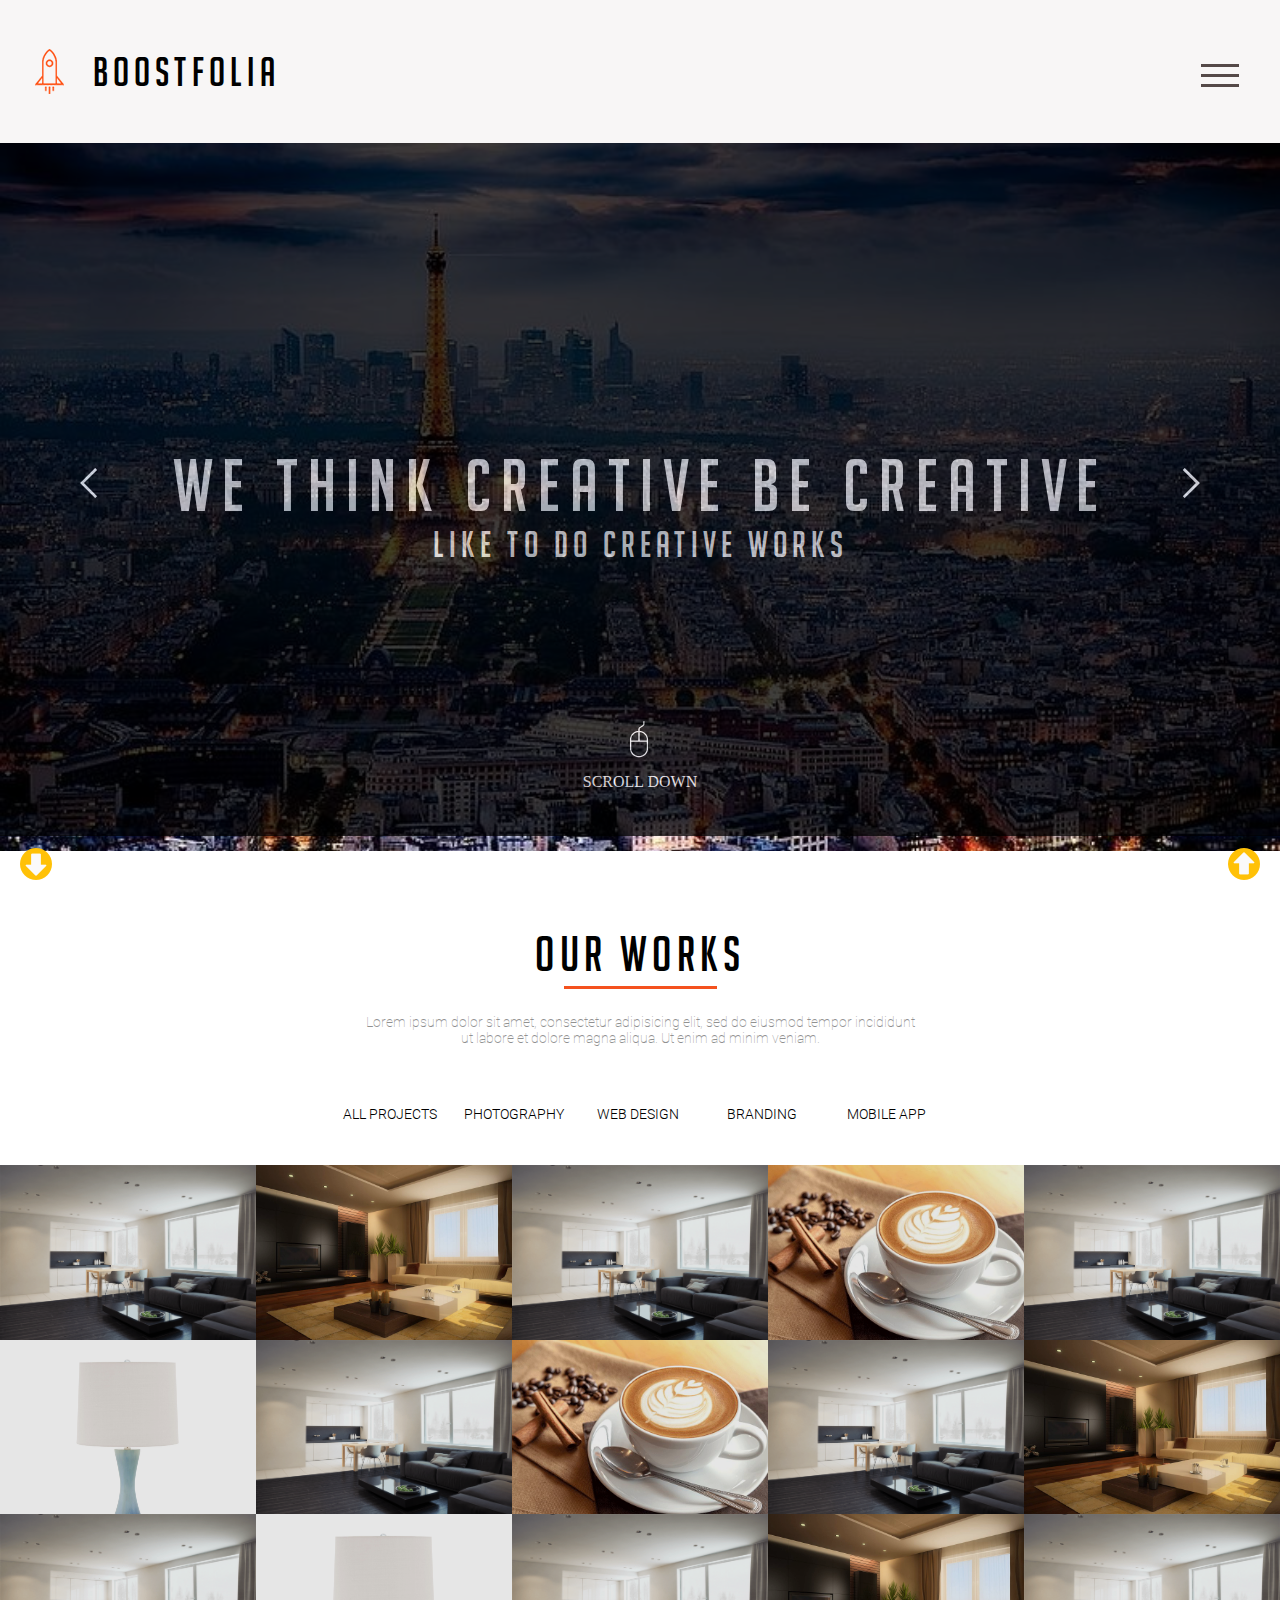
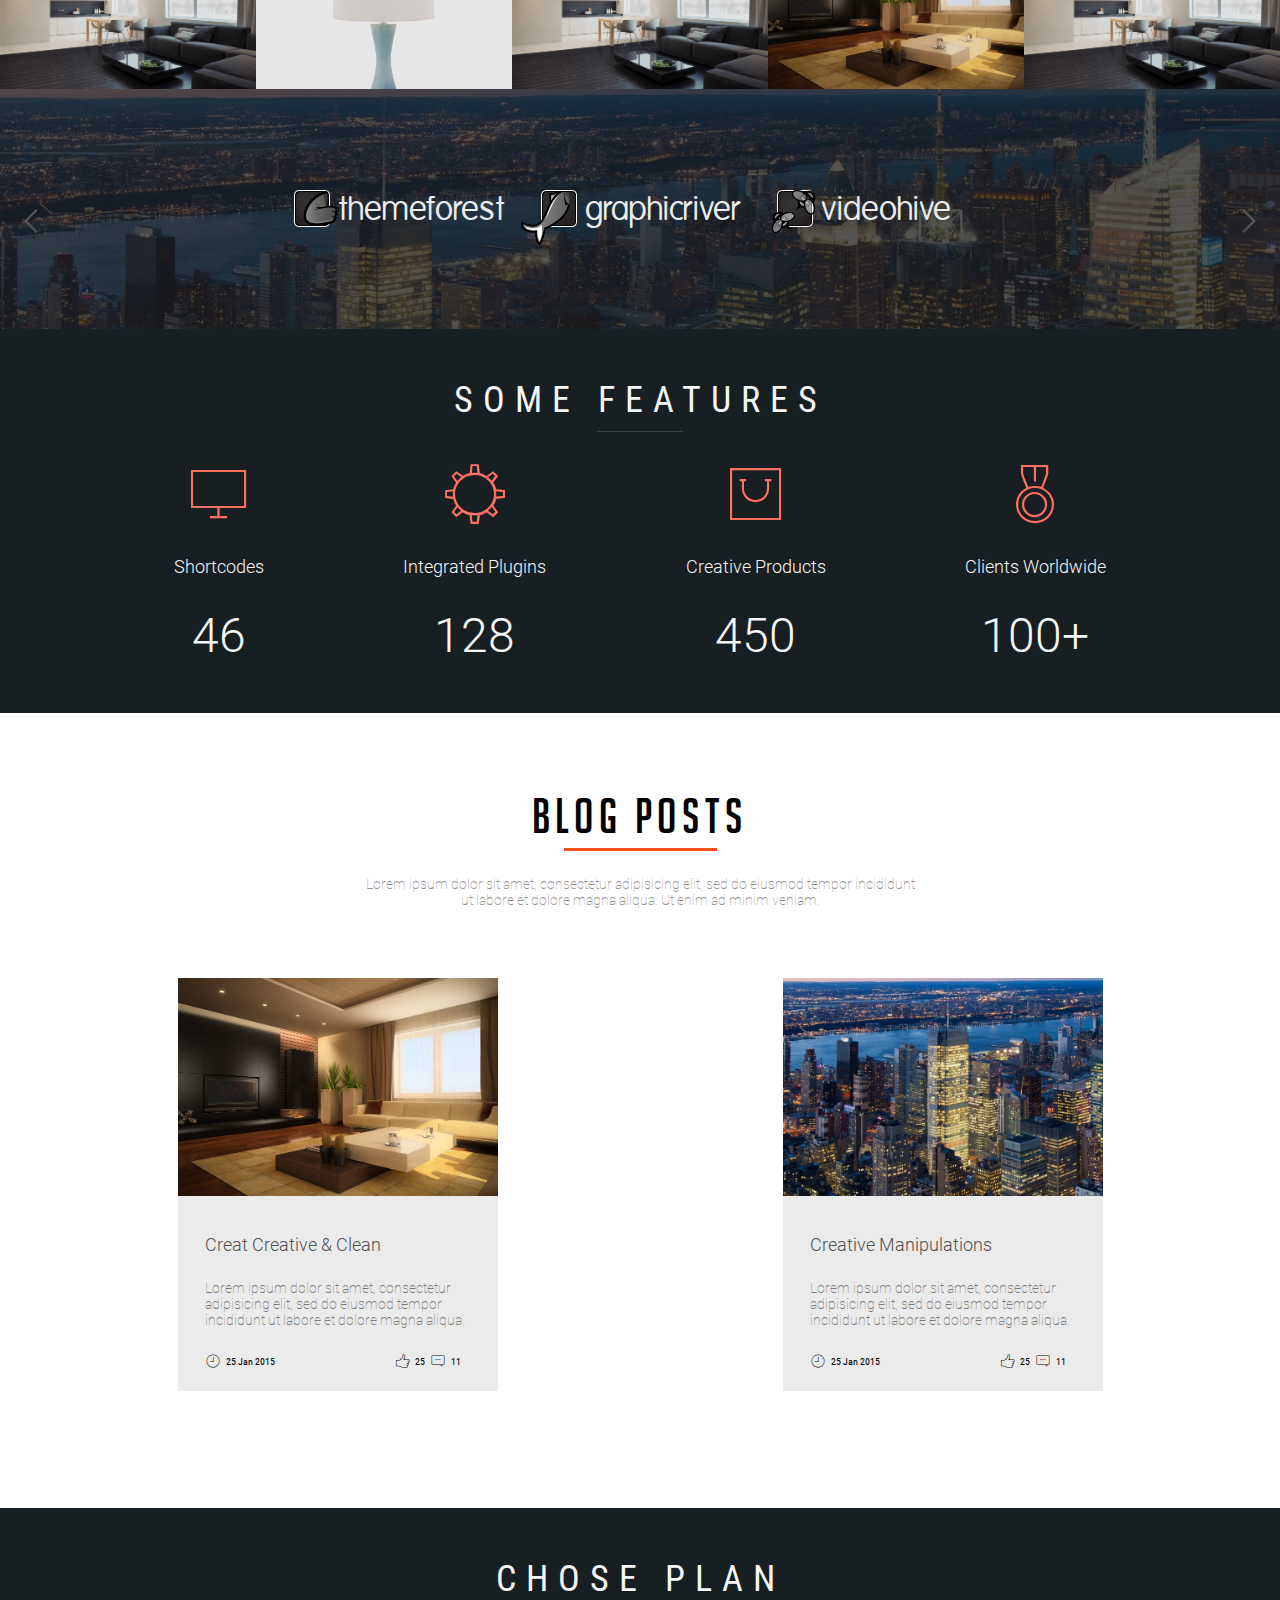
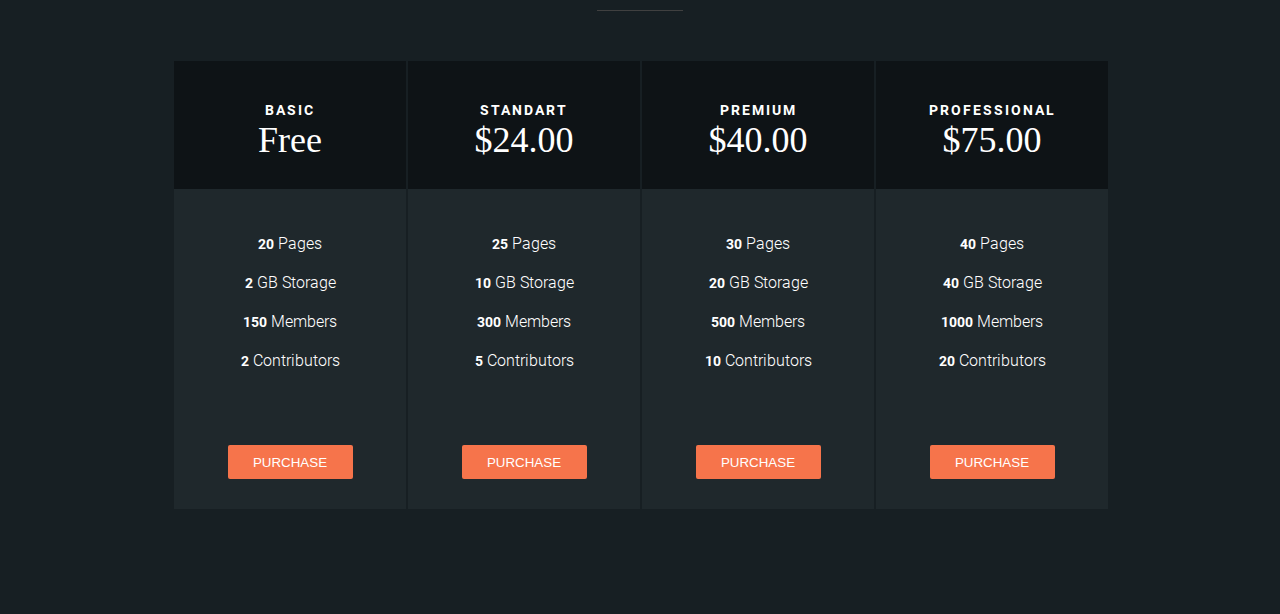
<file: index.html>
<!DOCTYPE html>
<html lang="en">
  <head>
    <title>BOOSTFOLIA</title>
    <meta charset="utf-8" />
    <meta name="viewport" content="width=device-width">
    <meta name="autor" content="Mikhail Skvortsov, myscarftoo@gmail.com ">
    <link href="css/project.css" rel="stylesheet" />
    <link rel="icon" href="icon/rocket16.png">
    <meta name="keywords" content="HTML5, CSS3">
    <meta name="language" content="en">
    <link rel="stylesheet" href="pe-icon-7-stroke/css/pe-icon-7-stroke.css" />
    <link rel="stylesheet" href="pe-icon-7-stroke/css/helper.css" />
    <link rel="stylesheet" href="css/Header.css" />
    <link rel="stylesheet" href="css/Slider.css" />
    <link rel="stylesheet" href="css/Portfolio.css" />
    <link rel="stylesheet" href="css/Clients.css" />
    <link rel="stylesheet" href="css/Features.css" />
    <link rel="stylesheet" href="css/BlogPosts.css" />
    <link rel="stylesheet" href="css/ChosePlane.css" />
    <link rel="apple-touch-icon-precomposed" sizes="32x32" href="icon/rocket32.png">
    <link rel="apple-touch-icon-precomposed" sizes="128x128" href="icon/rocket128.png">
    <link rel="apple-touch-icon-precomposed" sizes="256x256" href="icon/rocket128.png">
  </head>
  <body>
    <a href="#top"><img class="navar" id="navartop" src="img/up-arrow.png" alt="to top"></a>
    <a href="#bot"><img class="navar" id="navardown" src="img/down-arrow.png" alt="to down"></a>
    <!--Header-->
    <header id="top" class="menu_bar">
      <div class="content">
        <img class="logo" src="img/logo.png" alt="logo" />
        <div class="logo_text">BOOSTFOLIA</div>
        <div class="burgerMenu">
          <div class="Menu">
            <div class="Menu__line"></div>
            <div class="Menu__line"></div>
            <div class="Menu__line"></div>
          </div>
          <div class="dropdown">
            <a href="" class="dropdown__item">ALL PROJECTS</a>
            <a href="" class="dropdown__item">PHOTOGRAPHY</a>
            <a href="" class="dropdown__item">WEB DESIGN</a>
            <a href="" class="dropdown__item">BRANDING</a>
            <a href="" class="dropdown__item">MOBILE APP</a>
          </div>
        </div>
      </div>
    </header>
    <!--Slider-->
    <main class="Slider">
      <div class="Slider__box">
          <div class="bg1"></div><!--
        --><div class="bg2"></div>
      </div>
      
      <div class="blackCover">
        <span class="arrows pe-7s-angle-left pe-5x pe-va" id="left_arrow"></span>
        <span class="arrows pe-7s-angle-right pe-5x pe-va" id="right_arrow"></span>
        <div class="mouse">
          <img class="mouse__img" src="img/scrolldown.png" alt="mouse" />
          <div class="mouse_text">SCROLL DOWN</div>
        </div>

        <div class="content Slider_content">
          <div class="Slider_text">WE THINK CREATIVE BE CREATIVE</div>
          <div class="Slider_text-lower">LIKE TO DO CREATIVE WORKS</div>
        </div>
        
      </div>
    </main>
     <!--Portfolio-->
    <section class="Portfolio">
      <header class="content Portfolio_top">
        <div class="Topic">
          <h2 class="TopicName">OUR WORKS</h2>
          <div class="Topic__line"></div>
          <div class="TopicText">
            Lorem ipsum dolor sit amet, consectetur adipisicing elit, sed do
            eiusmod tempor incididunt <br />ut labore et dolore magna aliqua. Ut
            enim ad minim veniam.
          </div>
        </div>
        <nav class="nav">
          <div class="navItem">
            <a class="navItem__link" href=""
              ><div class="navItem__link">ALL PROJECTS</div></a
            >
            <div class="navItem__line"></div>
          </div>
          <div class="navItem">
            <a class="navItem__link" href=""
              ><div class="navItem__link">PHOTOGRAPHY</div></a
            >
            <div class="navItem__line"></div>
          </div>
          <div class="navItem">
            <a class="navItem__link" href=""
              ><div class="navItem__link">WEB DESIGN</div></a
            >
            <div class="navItem__line"></div>
          </div>
          <div class="navItem">
            <a class="navItem__link" href=""
              ><div class="navItem__link">BRANDING</div></a
            >
            <div class="navItem__line"></div>
          </div>
          <div class="navItem">
            <a class="navItem__link" href=""
              ><div class="navItem__link">MOBILE APP</div></a
            >
            <div class="navItem__line"></div>
          </div>
        </nav>
      </header>
      <footer class="Portfolio_bottom">
        <div class="work"></div><!--
                --><div class="work"></div><!--
                --><div class="work"></div><!--
                 --><div class="work"></div><!--
                --><div class="work"></div><!--
                --><div class="work"></div><!--
                --><div class="work"></div><!--
                --><div class="work"></div><!--
                --><div class="work"></div><!--
                --><div class="work"></div><!--
                --><div class="work"></div><!--
                --><div class="work"></div><!--
                --><div class="work"></div><!--
                --><div class="work"></div><!--
                --><div class="work"></div>
      </footer>
    </section>
    <div class="ClientBOX">
      <span class="arrows pe-7s-angle-left pe-4x pe-va" id="left_arrow2"></span>
      <span class="arrows pe-7s-angle-right pe-4x pe-va" id="right_arrow2"></span>
      <div class="Clients">
        <div class="Client">
          <div class="Client_logo"><img id="png1" src="img/png1.png" alt="bear"></div>
          <div class="Client_text">themeforest</div>
        </div>
        <div class="Client">
          <div class="Client_logo"><img id="png2" src="img/png2.png" alt="fish"></div>
          <div class="Client_text">graphicriver</div>
        </div>
        <div class="Client">
          <div class="Client_logo"><img id="png3" src="img/png3.png" alt="bees"></div>
          <div class="Client_text">videohive</div>
        </div>
      </div>
      <div class="Clients__bg"></div>
      <div class="Clients__black"></div>
    </div>
    <section class="Features">
      <header class="BlackTopic content">
        <h2 class="BlackTopic_Name">SOME FEATURES</h2>
        <div class="BlackTopic_line"></div>
      </header>
      <footer class="Features_footer content">
        <div class="Features_box">
          <span class="pe-7s-monitor pe-4x pe-va"></span>
          <span class="Features_boxTopic">Shortcodes</span>
          <span class="Features_boxtext Features_boxtext-m">46</span>
        </div>
        <div class="Features_box">
          <span class="pe-7s-settings pe-4x pe-va"></span>
          <span class="Features_boxTopic">Integrated Plugins</span>
          <span class="Features_boxtext">128</span>
        </div>
        <div class="Features_box">
          <span class="pe-7s-shopbag pe-4x pe-va"></span>
          <span class="Features_boxTopic">Creative Products</span>
          <span class="Features_boxtext">450</span>
        </div>
        <div class="Features_box">
          <span class="pe-7s-medal pe-4x pe-va"></span>
          <span class="Features_boxTopic">Clients Worldwide</span>
          <span class="Features_boxtext">100+</span>
        </div>
      </footer>
    </section>
    <section class="BlogPosts">
      <header class="Topic">
        <h2 class="TopicName">BLOG POSTS</h2>
        <div class="Topic__line"></div>
        <div class="TopicText">
          Lorem ipsum dolor sit amet, consectetur adipisicing elit, sed do
          eiusmod tempor incididunt <br />ut labore et dolore magna aliqua. Ut
          enim ad minim veniam.
        </div>
      </header>
      <footer class="content posts">
        <a href="" class="post"
          ><div class="post">
            <div class="post_top" id="pst1"></div>
              <div class="link"  id="link1">
              <span class="pe-7s-link pe-2x pe-va"></span></div>
              <div class="look" id="look1">
              <span class="pe-7s-look pe-2x pe-va"></span></div>
            
            <div class="post_bottom">
              <span class="post_name">Creat Creative & Clean</span>
              <span class="post_text"
                >Lorem ipsum dolor sit amet, consectetur adipisicing elit, sed
                do eiusmod tempor incididunt ut labore et dolore magna
                aliqua.</span
              >
              <div class="timeNlike">
                <div class="time">
                  <span class="pe-7s-clock"></span>
                  <time class="post_bottom-footerText" datetime="2015-01-25"
                    >25 Jan 2015</time
                  >
                </div>
                <div class="likes">
                  <span class="pe-7s-like2"></span>
                  <span class="post_bottom-footerText">25</span>
                  <span class="pe-7s-comment"></span>
                  <span class="post_bottom-footerText">11</span>
                </div>
              </div>
            </div>
          </div>
          </a
        >
        <a href="" class="post"
          ><div class="post">
            <div class="post_top" id="pst2"></div>
            <div class="link" id="link2">
              <span class="pe-7s-link pe-2x pe-va"></span></div>
              <div class="look" id="look2">
              <span class="pe-7s-look pe-2x pe-va" ></span></div>
            
            <div class="post_bottom">
              <span class="post_name">Make A Sleek Break</span>
              <span class="post_text"
                >Lorem ipsum dolor sit amet, consectetur adipisicing elit, sed
                do eiusmod tempor incididunt ut labore et dolore magna
                aliqua.</span
              >
              <div class="timeNlike">
                <div class="time">
                  <span class="pe-7s-clock"></span>
                  <time class="post_bottom-footerText" datetime="2015-01-25">25 Jan 2015</time>
                </div>
                <div class="likes">
                  <span class="pe-7s-like2"></span>
                  <span class="post_bottom-footerText">25</span>
                  <span class="pe-7s-comment"></span>
                  <span class="post_bottom-footerText">11</span>
                </div>
              </div>
            </div>
          </div>
          </a>
        <a href="" class="post"
        ><div class="post">
              <div class="post_top" id="pst3"></div>
              <div class="link" id="link3">
                <span class="pe-7s-link pe-2x pe-va"></span></div>
                <div class="look"  id="look3">
                  <span class="pe-7s-look pe-2x pe-va"></span></div>
              
              <div class="post_bottom">
                <span class="post_name">Creative Manipulations</span>
                <span class="post_text"
                >Lorem ipsum dolor sit amet, consectetur adipisicing elit, sed
                do eiusmod tempor incididunt ut labore et dolore magna
                aliqua.</span
                >
                <div class="timeNlike">
                  <div class="time">
                    <span class="pe-7s-clock"></span>
                    <time class="post_bottom-footerText" datetime="2015-01-25"
                    >25 Jan 2015</time
                    >
                  </div>
                  <div class="likes">
                    <span class="pe-7s-like2"></span>
                    <span class="post_bottom-footerText">25</span>
                    <span class="pe-7s-comment"></span>
                    <span class="post_bottom-footerText">11</span>
                  </div>
                </div>
              </div>
            </div>
          </a>
      </footer>
    </section>
    <section class="Plan">
      <header class="BlackTopic content">
        <h2 class="BlackTopic_Name">CHOSE PLAN</h2>
        <div class="BlackTopic_line"></div>
      </header>
      <footer class="Plan_ArticleZZZ">
        <div class="Plan_Article">
            <div class="Plan_ArticleHead">
                <span class="PlanName">BASIC</span><br />
                <span class="price">Free</span>
                </div>
            <div class="Plan_ArticleBody">
                <div class="Article_line">
                <span class="numbers">20</span>
                <span>Pages</span>
                </div>
                <div class="Article_line">
                <span class="numbers">2</span>
                <span> GB Storage</span>
                </div>
                <div class="Article_line">
                <span class="numbers">150</span>
                <span> Members</span>
                </div>
                <div class="Article_line">
                <span class="numbers">2</span>
                <span> Contributors</span>
                </div>
                <button class="btn">PURCHASE</button>
            </div>
        </div>
        <div class="Plan_Article">
                <div class="Plan_ArticleHead">
                <span class="PlanName">STANDART</span><br />
                <span class="price">$24.00</span>
                </div>
            
                <div class="Plan_ArticleBody">
                <div class="Article_line">
                    <span class="numbers">25</span>
                    <span>Pages</span>
                </div>
                <div class="Article_line">
                    <span class="numbers">10</span>
                    <span> GB Storage</span>
                </div>
                <div class="Article_line">
                    <span class="numbers">300</span>
                    <span> Members</span>
                </div>
                <div class="Article_line">
                    <span class="numbers">5</span>
                    <span> Contributors</span>
                </div>
                <button class="btn">PURCHASE</button>
                </div>
        </div>
        <div class="Plan_Article">
                <div class="Plan_ArticleHead">
                <span class="PlanName">PREMIUM</span><br />
                <span class="price">$40.00</span>
                </div>
                <div class="Plan_ArticleBody">
                <div class="Article_line">
                    <span class="numbers">30</span>
                    <span>Pages</span>
                </div>
                <div class="Article_line">
                    <span class="numbers">20</span>
                    <span> GB Storage</span>
                </div>
                <div class="Article_line">
                    <span class="numbers">500</span>
                    <span> Members</span>
                </div>
                <div class="Article_line">
                    <span class="numbers">10</span>
                    <span> Contributors</span>
                </div>
                <button class="btn">PURCHASE</button>
                </div>
          </div>
          <div id="bot" class="Plan_Article">
                <div class="Plan_ArticleHead">
                <span class="PlanName">PROFESSIONAL</span><br />
                <span class="price">$75.00</span>
                </div>
                <div class="Plan_ArticleBody">
                <div class="Article_line">
                    <span class="numbers">40</span>
                    <span>Pages</span>
                </div>
                <div class="Article_line">
                    <span class="numbers">40</span>
                    <span> GB Storage</span>
                </div>
                <div class="Article_line">
                    <span class="numbers">1000</span>
                    <span> Members</span>
                </div>
                <div class="Article_line">
                    <span class="numbers">20</span>
                    <span> Contributors</span>
                </div>
                <button class="btn">PURCHASE</button>
                </div>
          </div>
      </footer>
    </section>
  </body>
</html>
</file>
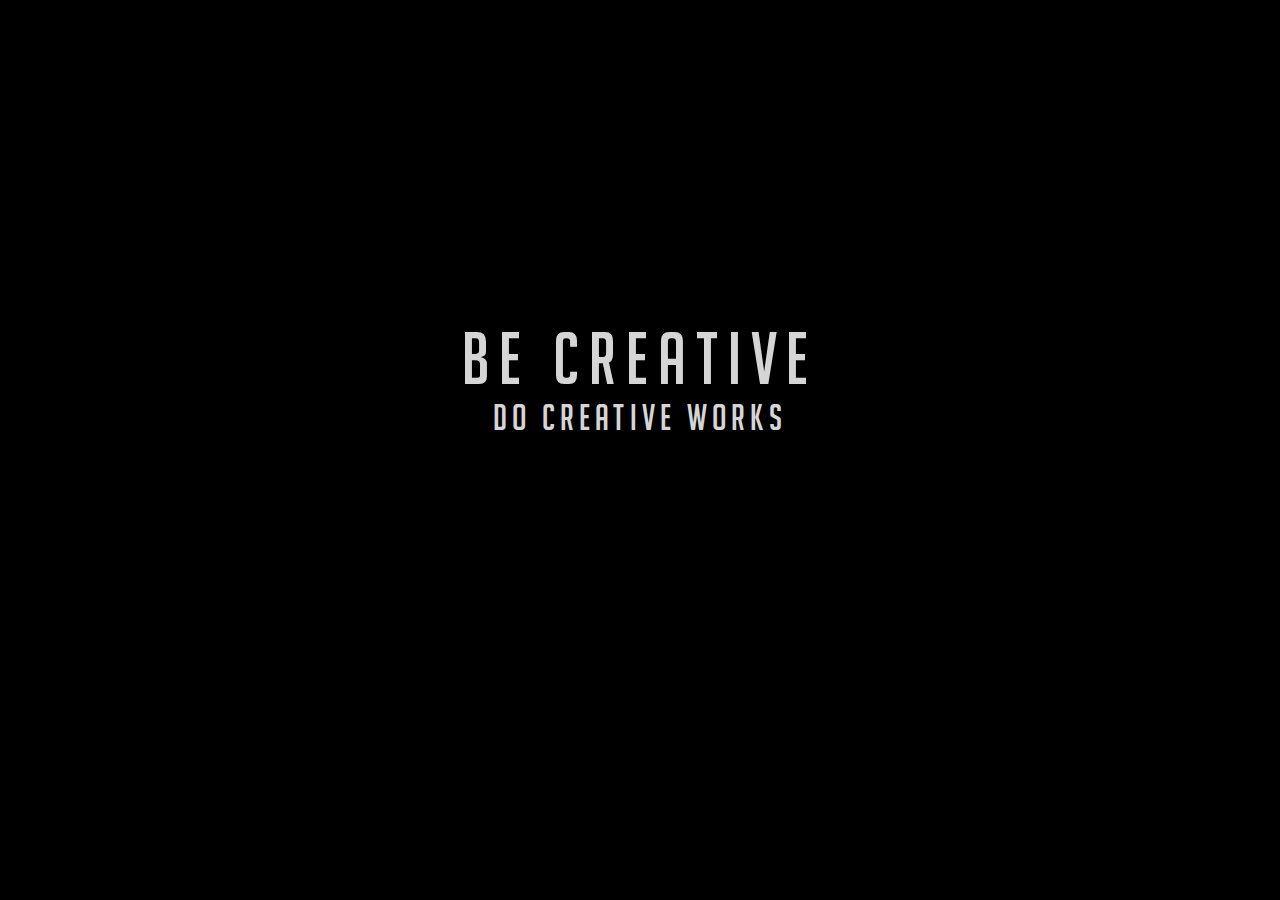
<file: loader.html>
<!DOCTYPE html>
<html  lang="en">
    <head>
        <title>MyScarf's loader</title>
        <meta charset="utf-8">
        <link href='css/loader.css' rel='stylesheet'>
        <link href='css/project.css' rel='stylesheet'>
        <meta http-equiv="refresh" content="5; url=index.html">
        <link rel="icon" href="icon/rocket16.png">
        <link rel='preload' href="css/Header.css"  as='style'>
        <link rel='preload' href="css/Slider.css"  as='style'>
        <link rel='preload' href="css/Portfolio.css"  as='style'>
        <link rel='preload' href="css/Clients.css"  as='style'>
        <link rel='preload' href="css/Features.css"  as='style'>
        <link rel='preload' href="css/BlogPosts.css"  as='style'>
        <link rel='preload' href="css/ChosePlane.css"  as='style'>
    </head>
    <body>
        <div class="Load">
            <div class="Loadtext content">BE CREATIVE</div>
            <div class="Loadtext-lower">DO CREATIVE WORKS</div>
        </div>
        <svg>
            <circle 
                id="bull"
                cx="100" 
                cy="200" 
                r="70" 
                fill="transparent" 
                stroke-width="10" 
                stroke="brown" 
                stroke-dasharray="450" 
                stroke-dashoffset="450">
            </circle>
        </svg>
    </body>
</html>
</file>
<file: css/project.css>
::-webkit-scrollbar {
    width: 12px;
}
 
::-webkit-scrollbar-track {
    box-shadow: inset 0 0 6px rgba(0,0,0,0.3); 
    
    border-radius: 10px;
}
 
::-webkit-scrollbar-thumb {
    border-radius: 10px;
    box-shadow: inset 0 0 6px rgba(0,0,0,0.5); 
    border: solid 1px tomato;
}



:root{
--textcolor: rgb(244, 81, 30); /*Использовал только в Header.css*/
}

html, body{
    margin: 0;
    height: 100%;
    width: 100%;
    cursor: url(../img/cursor_PNG6.png), default;
    position: relative;
    min-width: 460px;
    user-select: none;
    scroll-behavior: smooth; 
}

a{
    cursor: url(../img/cursor_PNG7.png), default;
    text-decoration: none;
    color: inherit;
}

h2{
    display: block;
    font-size: 1em;
    margin-block-start: 0em;
    margin-block-end: 0em;
    margin-inline-start: 0px;
    margin-inline-end: 0px;
    font-weight: normal;
}

.navar{
    position: fixed;
    height: 32px;
    width: 32px;
    user-select: none;
    z-index: 100000;
}

#navartop{
    right: 20px;
    bottom: 20px;
}
#navardown{
    left: 20px;
    bottom: 20px;
}



@font-face {
    src: url(../fonts/BigNoodleTitling.ttf);
    font-family: "BigNoodleTitling";
}
@font-face {
    src: url(../fonts/Roboto-Bold.ttf);
    font-family: "Roboto-Bold";
}
@font-face {
    src: url(../fonts/Roboto-Light.ttf);
    font-family: "Roboto-Light";
}
@font-face {
    src: url(../fonts/Roboto-Thin.ttf);
    font-family: "Roboto-Thin";
}
@font-face {
    src: url(../fonts/RobotoCondensed-Regular.ttf);
    font-family: "RobotoCondensed";
}
@font-face {
    src: url(../fonts/MgOpenModataRegular.ttf);
    font-family: "MgOpenModata";
}
</file>
<file: pe-icon-7-stroke/css/pe-icon-7-stroke.css>
@font-face {
	font-family: 'Pe-icon-7-stroke';
	src:url('../fonts/Pe-icon-7-stroke.eot?d7yf1v');
	src:url('../fonts/Pe-icon-7-stroke.eot?#iefixd7yf1v') format('embedded-opentype'),
		url('../fonts/Pe-icon-7-stroke.woff?d7yf1v') format('woff'),
		url('../fonts/Pe-icon-7-stroke.ttf?d7yf1v') format('truetype'),
		url('../fonts/Pe-icon-7-stroke.svg?d7yf1v#Pe-icon-7-stroke') format('svg');
	font-weight: normal;
	font-style: normal;
}

[class^="pe-7s-"], [class*=" pe-7s-"] {
	display: inline-block;
	font-family: 'Pe-icon-7-stroke';
	speak: none;
	font-style: normal;
	font-weight: normal;
	font-variant: normal;
	text-transform: none;
	line-height: 1;

	/* Better Font Rendering =========== */
	-webkit-font-smoothing: antialiased;
	-moz-osx-font-smoothing: grayscale;
}

.pe-7s-album:before {
	content: "\e6aa";
}
.pe-7s-arc:before {
	content: "\e6ab";
}
.pe-7s-back-2:before {
	content: "\e6ac";
}
.pe-7s-bandaid:before {
	content: "\e6ad";
}
.pe-7s-car:before {
	content: "\e6ae";
}
.pe-7s-diamond:before {
	content: "\e6af";
}
.pe-7s-door-lock:before {
	content: "\e6b0";
}
.pe-7s-eyedropper:before {
	content: "\e6b1";
}
.pe-7s-female:before {
	content: "\e6b2";
}
.pe-7s-gym:before {
	content: "\e6b3";
}
.pe-7s-hammer:before {
	content: "\e6b4";
}
.pe-7s-headphones:before {
	content: "\e6b5";
}
.pe-7s-helm:before {
	content: "\e6b6";
}
.pe-7s-hourglass:before {
	content: "\e6b7";
}
.pe-7s-leaf:before {
	content: "\e6b8";
}
.pe-7s-magic-wand:before {
	content: "\e6b9";
}
.pe-7s-male:before {
	content: "\e6ba";
}
.pe-7s-map-2:before {
	content: "\e6bb";
}
.pe-7s-next-2:before {
	content: "\e6bc";
}
.pe-7s-paint-bucket:before {
	content: "\e6bd";
}
.pe-7s-pendrive:before {
	content: "\e6be";
}
.pe-7s-photo:before {
	content: "\e6bf";
}
.pe-7s-piggy:before {
	content: "\e6c0";
}
.pe-7s-plugin:before {
	content: "\e6c1";
}
.pe-7s-refresh-2:before {
	content: "\e6c2";
}
.pe-7s-rocket:before {
	content: "\e6c3";
}
.pe-7s-settings:before {
	content: "\e6c4";
}
.pe-7s-shield:before {
	content: "\e6c5";
}
.pe-7s-smile:before {
	content: "\e6c6";
}
.pe-7s-usb:before {
	content: "\e6c7";
}
.pe-7s-vector:before {
	content: "\e6c8";
}
.pe-7s-wine:before {
	content: "\e6c9";
}
.pe-7s-cloud-upload:before {
	content: "\e68a";
}
.pe-7s-cash:before {
	content: "\e68c";
}
.pe-7s-close:before {
	content: "\e680";
}
.pe-7s-bluetooth:before {
	content: "\e68d";
}
.pe-7s-cloud-download:before {
	content: "\e68b";
}
.pe-7s-way:before {
	content: "\e68e";
}
.pe-7s-close-circle:before {
	content: "\e681";
}
.pe-7s-id:before {
	content: "\e68f";
}
.pe-7s-angle-up:before {
	content: "\e682";
}
.pe-7s-wristwatch:before {
	content: "\e690";
}
.pe-7s-angle-up-circle:before {
	content: "\e683";
}
.pe-7s-world:before {
	content: "\e691";
}
.pe-7s-angle-right:before {
	content: "\e684";
}
.pe-7s-volume:before {
	content: "\e692";
}
.pe-7s-angle-right-circle:before {
	content: "\e685";
}
.pe-7s-users:before {
	content: "\e693";
}
.pe-7s-angle-left:before {
	content: "\e686";
}
.pe-7s-user-female:before {
	content: "\e694";
}
.pe-7s-angle-left-circle:before {
	content: "\e687";
}
.pe-7s-up-arrow:before {
	content: "\e695";
}
.pe-7s-angle-down:before {
	content: "\e688";
}
.pe-7s-switch:before {
	content: "\e696";
}
.pe-7s-angle-down-circle:before {
	content: "\e689";
}
.pe-7s-scissors:before {
	content: "\e697";
}
.pe-7s-wallet:before {
	content: "\e600";
}
.pe-7s-safe:before {
	content: "\e698";
}
.pe-7s-volume2:before {
	content: "\e601";
}
.pe-7s-volume1:before {
	content: "\e602";
}
.pe-7s-voicemail:before {
	content: "\e603";
}
.pe-7s-video:before {
	content: "\e604";
}
.pe-7s-user:before {
	content: "\e605";
}
.pe-7s-upload:before {
	content: "\e606";
}
.pe-7s-unlock:before {
	content: "\e607";
}
.pe-7s-umbrella:before {
	content: "\e608";
}
.pe-7s-trash:before {
	content: "\e609";
}
.pe-7s-tools:before {
	content: "\e60a";
}
.pe-7s-timer:before {
	content: "\e60b";
}
.pe-7s-ticket:before {
	content: "\e60c";
}
.pe-7s-target:before {
	content: "\e60d";
}
.pe-7s-sun:before {
	content: "\e60e";
}
.pe-7s-study:before {
	content: "\e60f";
}
.pe-7s-stopwatch:before {
	content: "\e610";
}
.pe-7s-star:before {
	content: "\e611";
}
.pe-7s-speaker:before {
	content: "\e612";
}
.pe-7s-signal:before {
	content: "\e613";
}
.pe-7s-shuffle:before {
	content: "\e614";
}
.pe-7s-shopbag:before {
	content: "\e615";
}
.pe-7s-share:before {
	content: "\e616";
}
.pe-7s-server:before {
	content: "\e617";
}
.pe-7s-search:before {
	content: "\e618";
}
.pe-7s-film:before {
	content: "\e6a5";
}
.pe-7s-science:before {
	content: "\e619";
}
.pe-7s-disk:before {
	content: "\e6a6";
}
.pe-7s-ribbon:before {
	content: "\e61a";
}
.pe-7s-repeat:before {
	content: "\e61b";
}
.pe-7s-refresh:before {
	content: "\e61c";
}
.pe-7s-add-user:before {
	content: "\e6a9";
}
.pe-7s-refresh-cloud:before {
	content: "\e61d";
}
.pe-7s-paperclip:before {
	content: "\e69c";
}
.pe-7s-radio:before {
	content: "\e61e";
}
.pe-7s-note2:before {
	content: "\e69d";
}
.pe-7s-print:before {
	content: "\e61f";
}
.pe-7s-network:before {
	content: "\e69e";
}
.pe-7s-prev:before {
	content: "\e620";
}
.pe-7s-mute:before {
	content: "\e69f";
}
.pe-7s-power:before {
	content: "\e621";
}
.pe-7s-medal:before {
	content: "\e6a0";
}
.pe-7s-portfolio:before {
	content: "\e622";
}
.pe-7s-like2:before {
	content: "\e6a1";
}
.pe-7s-plus:before {
	content: "\e623";
}
.pe-7s-left-arrow:before {
	content: "\e6a2";
}
.pe-7s-play:before {
	content: "\e624";
}
.pe-7s-key:before {
	content: "\e6a3";
}
.pe-7s-plane:before {
	content: "\e625";
}
.pe-7s-joy:before {
	content: "\e6a4";
}
.pe-7s-photo-gallery:before {
	content: "\e626";
}
.pe-7s-pin:before {
	content: "\e69b";
}
.pe-7s-phone:before {
	content: "\e627";
}
.pe-7s-plug:before {
	content: "\e69a";
}
.pe-7s-pen:before {
	content: "\e628";
}
.pe-7s-right-arrow:before {
	content: "\e699";
}
.pe-7s-paper-plane:before {
	content: "\e629";
}
.pe-7s-delete-user:before {
	content: "\e6a7";
}
.pe-7s-paint:before {
	content: "\e62a";
}
.pe-7s-bottom-arrow:before {
	content: "\e6a8";
}
.pe-7s-notebook:before {
	content: "\e62b";
}
.pe-7s-note:before {
	content: "\e62c";
}
.pe-7s-next:before {
	content: "\e62d";
}
.pe-7s-news-paper:before {
	content: "\e62e";
}
.pe-7s-musiclist:before {
	content: "\e62f";
}
.pe-7s-music:before {
	content: "\e630";
}
.pe-7s-mouse:before {
	content: "\e631";
}
.pe-7s-more:before {
	content: "\e632";
}
.pe-7s-moon:before {
	content: "\e633";
}
.pe-7s-monitor:before {
	content: "\e634";
}
.pe-7s-micro:before {
	content: "\e635";
}
.pe-7s-menu:before {
	content: "\e636";
}
.pe-7s-map:before {
	content: "\e637";
}
.pe-7s-map-marker:before {
	content: "\e638";
}
.pe-7s-mail:before {
	content: "\e639";
}
.pe-7s-mail-open:before {
	content: "\e63a";
}
.pe-7s-mail-open-file:before {
	content: "\e63b";
}
.pe-7s-magnet:before {
	content: "\e63c";
}
.pe-7s-loop:before {
	content: "\e63d";
}
.pe-7s-look:before {
	content: "\e63e";
}
.pe-7s-lock:before {
	content: "\e63f";
}
.pe-7s-lintern:before {
	content: "\e640";
}
.pe-7s-link:before {
	content: "\e641";
}
.pe-7s-like:before {
	content: "\e642";
}
.pe-7s-light:before {
	content: "\e643";
}
.pe-7s-less:before {
	content: "\e644";
}
.pe-7s-keypad:before {
	content: "\e645";
}
.pe-7s-junk:before {
	content: "\e646";
}
.pe-7s-info:before {
	content: "\e647";
}
.pe-7s-home:before {
	content: "\e648";
}
.pe-7s-help2:before {
	content: "\e649";
}
.pe-7s-help1:before {
	content: "\e64a";
}
.pe-7s-graph3:before {
	content: "\e64b";
}
.pe-7s-graph2:before {
	content: "\e64c";
}
.pe-7s-graph1:before {
	content: "\e64d";
}
.pe-7s-graph:before {
	content: "\e64e";
}
.pe-7s-global:before {
	content: "\e64f";
}
.pe-7s-gleam:before {
	content: "\e650";
}
.pe-7s-glasses:before {
	content: "\e651";
}
.pe-7s-gift:before {
	content: "\e652";
}
.pe-7s-folder:before {
	content: "\e653";
}
.pe-7s-flag:before {
	content: "\e654";
}
.pe-7s-filter:before {
	content: "\e655";
}
.pe-7s-file:before {
	content: "\e656";
}
.pe-7s-expand1:before {
	content: "\e657";
}
.pe-7s-exapnd2:before {
	content: "\e658";
}
.pe-7s-edit:before {
	content: "\e659";
}
.pe-7s-drop:before {
	content: "\e65a";
}
.pe-7s-drawer:before {
	content: "\e65b";
}
.pe-7s-download:before {
	content: "\e65c";
}
.pe-7s-display2:before {
	content: "\e65d";
}
.pe-7s-display1:before {
	content: "\e65e";
}
.pe-7s-diskette:before {
	content: "\e65f";
}
.pe-7s-date:before {
	content: "\e660";
}
.pe-7s-cup:before {
	content: "\e661";
}
.pe-7s-culture:before {
	content: "\e662";
}
.pe-7s-crop:before {
	content: "\e663";
}
.pe-7s-credit:before {
	content: "\e664";
}
.pe-7s-copy-file:before {
	content: "\e665";
}
.pe-7s-config:before {
	content: "\e666";
}
.pe-7s-compass:before {
	content: "\e667";
}
.pe-7s-comment:before {
	content: "\e668";
}
.pe-7s-coffee:before {
	content: "\e669";
}
.pe-7s-cloud:before {
	content: "\e66a";
}
.pe-7s-clock:before {
	content: "\e66b";
}
.pe-7s-check:before {
	content: "\e66c";
}
.pe-7s-chat:before {
	content: "\e66d";
}
.pe-7s-cart:before {
	content: "\e66e";
}
.pe-7s-camera:before {
	content: "\e66f";
}
.pe-7s-call:before {
	content: "\e670";
}
.pe-7s-calculator:before {
	content: "\e671";
}
.pe-7s-browser:before {
	content: "\e672";
}
.pe-7s-box2:before {
	content: "\e673";
}
.pe-7s-box1:before {
	content: "\e674";
}
.pe-7s-bookmarks:before {
	content: "\e675";
}
.pe-7s-bicycle:before {
	content: "\e676";
}
.pe-7s-bell:before {
	content: "\e677";
}
.pe-7s-battery:before {
	content: "\e678";
}
.pe-7s-ball:before {
	content: "\e679";
}
.pe-7s-back:before {
	content: "\e67a";
}
.pe-7s-attention:before {
	content: "\e67b";
}
.pe-7s-anchor:before {
	content: "\e67c";
}
.pe-7s-albums:before {
	content: "\e67d";
}
.pe-7s-alarm:before {
	content: "\e67e";
}
.pe-7s-airplay:before {
	content: "\e67f";
}
</file>
<file: css/Header.css>
/*Header*/

.menu_bar{
    margin: auto;
    background-color: #f8f6f6;
    width: 100%;
    max-width: 1366px;
    height: 143px;
}

.content{
    position: relative;
    margin: 0 180px;
}



.logo{
    display: inline-block;
    vertical-align: top;
    margin-top: 49px;
}
.logo_text{
    display: inline-block;
    margin-top: 50px;
    margin-left: 25px;
    font-family: "BigNoodleTitling";
    font-size: 40px;
    letter-spacing: 5px;
}

.burgerMenu {
    position: absolute;
    top: 64px;
    right: 6px;
}

.dropdown {
    position: absolute;
    right: 0;
    display: none;
    width: 140px;
    max-width: 400px;
    padding: 10px;
    background-color: #171f23;
    border: 1px solid var(--textcolor);
    color: #d6d5d5;
    text-align: center;
    z-index: 10011;
}

.Menu__line {
    width: 38px;
    height: 3px;
    background-color:#554948;
    margin-bottom: 7px;
}

.dropdown__item{
    display: block;
    margin: 10px;
}

.dropdown__item:hover{
    color: var(--textcolor);
}

.burgerMenu:hover .Menu__line{
    width: 160px;
}

.burgerMenu:hover .dropdown {
    display: block;
}


@media (max-width:1360px) {
    .content{
        margin: 0 35px;
    }
}
@media (max-width:760px) {
    .content{
        margin: 0 10px;
    }
}
</file>
<file: css/Slider.css>
/*Slider*/

.Slider{
    
    margin: auto;
    background-color: #353535;
    height: 708px;
    width: 100%;
    max-width: 1366px;
    overflow-x: scroll;
    overflow-y: hidden;
}

.Slider__box{
    position: relative;
    height: 100%;
    width: 200%;
    animation: 5s slid linear alternate infinite;
}

.blackCover{
    max-width: 1366px;
    position: absolute;
    top: 143px;
    
    z-index: 5;
    height: 693px;
    width: 100%;
    background-color: black;
    opacity: 75%;
    
}
.bg1, .bg2{
    display: inline-block;
    vertical-align: top;
    height: 100%;
    width: 50%;
    background-size: cover;
}

.bg1{
    background-image: url(../img/paris.jpg);
}
.bg2{
    background-image: url(../img/flat.jpg);
}
/*
@keyframes slid {
    0%{
        transform: translate(0);
    }
    20%{
        transform: translate(0);
    }
    80%{
        transform: translate(-50%);
    }
    100%{
        transform: translate(-50%);
    }
}
*/
.Slider_content{
    padding-top: 303px;
    box-sizing: border-box;
}

.Slider_text{
    position: relative;
    font-family: "BigNoodleTitling";
    font-size: 72px;
    color: #d6d5d5;
    text-align: center;
    letter-spacing: 10px;
    padding: 0 30px;
    z-index: 10;
}


.Slider_text-lower{
    position: relative;
    font-family: "BigNoodleTitling";
    font-size: 36px;
    color: #d6d5d5;
    text-align: center;
    letter-spacing: 5px;
    z-index: 5;
}

.mouse{
    position: absolute;
    bottom: 45px;
    left: calc(50% - 57.26px);
    z-index: 5;
}
.mouse__img{
    display: block;
    margin: 0 auto 5px;
}
.mouse_text{
    text-align: center;
    color: #ffffff;
    
}

.arrows {
    position: absolute;
    top: 300px;
    color: white;
    z-index: 6;
    overflow: hidden;
}
#left_arrow{
    left: 50px;
}
#right_arrow{
    right: 50px;
}


@media (max-width:1200px){
    #left_arrow{
        left: 0px;
    }
    #right_arrow{
        right: 0px;
    }
}

@media(max-width:1100px){
    .Slider_text{
        font-size: 36px;
    }
}

@media (max-width:960px){
    .Slider_text-lower{
        font-size: 24px;
    }
}

@media (max-width:560px){
    .Slider_text{
        font-size: 24px;
    }
    .Slider_text-lower{
        font-size: 24px;
    }
}
</file>
<file: css/Portfolio.css>
/*Portfolio*/
.Portfolio{
    margin: auto;
    max-width: 1366px;
    
    width: 100%;
    position: relative;
}
.Portfolio_top{
    height: 314px;
    max-width: 100%;
    box-sizing: border-box;
}

.Topic{
    padding-top: 77px; 
}

.TopicName{
    font-family: "BigNoodleTitling";
    font-size: 48px;
    text-align: center;
    letter-spacing: 5px;
}
.TopicText{
    font-family: "Roboto-Thin";
    font-size: 14px;
    color: #919191;
    text-align: center;  
    margin-top: 25px;        
}

.Topic__line{
    margin: 5px auto 0;
    height: 3px;
    width: 153px;
    background-color: #f4511e;
}

.nav{
    width: 620px;
    position: absolute;
    bottom: 10px;
    left: calc(50% - 310px);
}

.navItem{
    display: inline-block;
    width: 120px;    
}

@media (max-width:720px){
    .Portfolio_top{
        height: 464px;
    }
    .nav{
        width: 120px;
        left: calc(50% - 60px);
    }
} 

.navItem__link{
    margin: auto;
    width: 100px;
    font-family: "Roboto-Light";
    font-size: 13.68px;
    position: relative;
    text-align: center;
}
.navItem__line{
    margin: 10px auto 20px;
    height: 3px;
    width: 112px;
    background-color: #f4511e;
    opacity: 0;
    transition: 0.3s;
}
.navItem__link:hover{
    font-family: "Roboto-Bold";
}
.navItem__link:hover ~ .navItem__line{
    opacity: 1;
}


.Portfolio_bottom{
    background-color: black;
    width: 100%;
    height: 524px;
    overflow: hidden;
}

.work{
    display: inline-block;
    vertical-align: top;
    width: 20%;
    height: 33.333333%;
    background-color: violet;
    opacity: 0.9;
}

.work:hover{
    opacity: 1;
    box-shadow: 10px 10px 50px 10px coral;
}

@media (max-width:960px) {
    .Portfolio_bottom{
        height: 833.33px;
    }
    .work{
        width: 33.3333%;
        height: 20%;
    }
}
@media (max-width:720px) {
    
    .work{
        width: 50%;
        height: 25%;
    }
}

.work:nth-child(n) {
    background-image: url(../img/1.png);
    background-size: cover;
}
.work:nth-child(2n) {
    background-image: url(../img/flat.jpg);
    background-size: cover;
}
.work:nth-child(4n) {
    background-image: url(../img/coffee.jpg);
    background-size: cover;
}
.work:nth-child(6n) {
    background-image: url(../img/lamp.jpg);
    background-size: cover;
}
</file>
<file: css/Clients.css>
/*Clients*/
.ClientBOX{
    height: 240px;
    overflow: hidden;
    position: relative;
}

.Clients{
    position: relative;
    display: flex;
    justify-content: center;
    align-items: center;
    width: 100%;
    max-width: 1366px;
    height: 240px;
    margin: auto;
    background-color: transparent;
    z-index: 100;
}   

.Clients__bg{
    background-image: url(../img/ny.jpg);
    background-size: cover;
    z-index: 5;
}

.Clients__bg, .Clients__black{
    position: relative;
    top: -240px;
    margin: auto;
    width: 100%;
    max-width: 1366px;
    height: 240px;
    background-color: #1c1c1c;
}

.Clients__black{
    top: -480px;
    z-index: 6;
    opacity: 0.75; 
}


.Client{
    display: flex;
    margin: 0 35px 0 0;
}

@media (max-width:820px) {
    .Clients{
        flex-direction: column;
    }
    .Client{
        margin: 18px 0 18px 0;
    }
}
.Client_logo{
    position: relative;
    height: 37px;
    width: 36px;
    background-image: url(../img/check.png);
    margin-right: 9px;
}
.Client_text {
    font-family: "MgOpenModata";
    color: #ececec;
    font-size: 33px;
}

#png1{
    position: absolute;
    right: -10px;
}
#png2{
    position: absolute;
    left: -20px;
    top: 2px;
}
#png3{
    position: absolute;
    left: -5px;
}

#left_arrow2{
    position: absolute;
    top: 100px;
    left: 300px;
}
#right_arrow2{
    position: absolute;
    top: 100px;
    right: 300px;
}

@media (max-width:1360px) {
    #left_arrow2{
        position: absolute;
        top: 100px;
        left: 0;
    }
    #right_arrow2{
        position: absolute;
        top: 100px;
        right: 0;
    }
}
</file>
<file: css/Features.css>
/*Features*/

.Features{
    width: 100%;
    max-width: 1366px;
    height: 384px;
    margin: auto;
    background-color: #171f23;
}


.BlackTopic {
    padding-top: 50px;
}

.BlackTopic_Name {
    text-align: center;
    font-family: "RobotoCondensed";
    font-size: 36px;
    color: #f6f6f6;
    letter-spacing: 10px;
}

.BlackTopic_line {
    height: 1px;
    width: 86px;
    background-color: #404040;
    margin: 10px auto 0;
}

/* pe-7s иконки*/
.pe-7s-monitor, .pe-7s-settings, .pe-7s-shopbag, .pe-7s-medal{
    color: #ff7062;
}

.Features_footer{
    display: flex;
    justify-content: space-evenly;
    padding-top: 30px;
    box-sizing: border-box;
}

.Features_box{
    display: inline-flex;
    flex-direction: column;
    align-items: center;
    text-align: center;
}

.Features_boxTopic{
    font-family: "Roboto-Light";
    font-size: 18px;
    color: #f6f6f6;
    margin: 30px 0;
}
.Features_boxtext{
    font-family: "Roboto-Light";
    font-size: 48px;
    color: #f6f6f6;
}

@media(max-width:560px){
    .Features_boxtext-m{
        margin-top: 25px;
    }
}
</file>
<file: css/BlogPosts.css>
/*Blog Posts*/
.BlogPosts{
    margin: auto;
    height: 795px;
    width: 100%;
    max-width: 1366px;
    overflow: hidden;
}

.post{
    width: 320px;
    background-color: #ebebeb;
    position: relative;
}

.posts{
    display: flex;
    justify-content: space-between;
    margin-top: 70px;
}

@media (max-width:1300px) {
    .posts{
        flex-wrap: wrap;
        justify-content: space-around;
    }
    .post:nth-child(2n+2){
        display: none;
    }
}
@media (max-width:760px) {
    .BlogPosts{
        height: 1295px;
    }
    .posts{
        flex-direction: column;
        align-items: center;
    }
    .post:nth-child(3){
        margin-top: 70px;
    }
}

.post_top{
    
    height: 218px;
    width: 100%;
    background-color: turquoise;
}

.link{
    left: calc( 45% - 52px );
    border-radius: 50%;
    padding: 10px;
    background-color: rgb(244, 81, 30);
    left: calc( 45% - 52px );
    z-index: 10;
}

.look{
    
    border-radius: 50%;
    padding: 10px;
    background-color: white;
    left: calc(55%);
    z-index: 10;
}

.link, .look{
    display: none;
    position: absolute;
    top: 20%;
    
}

.look:hover, .link:hover{
    display: block;
}


.pe-7s-link{
    color: white;
}
.pe-7s-look{
    color: rgb(244, 81, 30);
}

.post_top:hover{
    filter: blur(5px);
}
.post_top:hover ~ .look, .post_top:hover  ~ .link{
    display: block;
    filter: blur(0);
}


.post_top{
    background-size: cover;
}

#pst1{
    background-image: url(../img/flat.jpg);
}

#pst2{
    background-image: url(../img/coffee.jpg);
}

#pst3{
    background-image: url(../img/ny.jpg);
}


@media (max-width:1361px){
    #pst1:hover ~ #link1{
        left: 15%;
    }
    #pst1:hover ~ #look1{
        left: 30%;
    }
    #pst3:hover ~ #link3{
        left: 65%;
    }
    #pst3:hover ~ #look3{
        left: 80%;
    }
}

@media (max-width:1360px){
    #pst1:hover ~ #link1{
        left: 8%;
    }
    #pst1:hover ~ #look1{
        left: 15%;
    }
    #pst2:hover ~ #link2{
        left: 44%;
    }
    #pst2:hover ~ #look2{
        left: 52%;
    }
    #pst3:hover ~ #link3{
        left: 82%;
    }
    #pst3:hover ~ #look3{
        left: 89%;
    }
}

@media (max-width:1300px){
    #pst1:hover ~ #link1{
        left: 15%;
    }
    #pst1:hover ~ #look1{
        left: 30%;
    }
    #pst3:hover ~ #link3{
        left: 65%;
    }
    #pst3:hover ~ #look3{
        left: 80%;
    }
}

@media (max-width:760px){
    #pst1:hover ~ #link1{
        left: 33%;
    }
    #pst1:hover ~ #look1{
        left: 57%;
    }
    #pst3:hover ~ #link3{
        top: 580px;
        left: 33%;
    }
    #pst3:hover ~ #look3{
        top: 580px;
        left: 57%;
    }
}



.post_bottom{
    height: calc(100% - 218px);
    padding: 38px 32px 22px 27px;
    box-sizing: border-box;
}

.post_name{
    font-family: "Roboto-Light";
    color: #505050;
    font-size: 18px;
    
}

.post_text{
    display: block;
    margin: 25px 0;
    font-family: "Roboto-Thin";
    color: #797979;
    font-size: 14px;
}

.post .timeNlike{
    display: flex;
    
    justify-content: space-between;
}

.likes, .time{
    display: flex;
    align-items: center;
}

.post_bottom-footerText{
    font-family: "RobotoCondensed";
    font-size: 10px;
    margin: 0 5px;
}
</file>
<file: css/ChosePlane.css>
/*Chose plane*/
.Plan{
    margin: auto;
    height: 706px;
    width: 100%;
    max-width: 1366px;
    background-color: #171f23;
    color: #ffffff;
}

.Plan_ArticleZZZ{
    display: flex;
    justify-content: center;
    margin-top: 50px;
    flex-wrap: wrap;
}




.Plan_Article{
    height: 448px;
    width: 232px;
    margin-left: 2px;
}

.Plan_Article:hover{
    outline: solid 1px #f6744b;
}
.Plan_Article:hover .numbers{
    color:  #f6744b;
}

@media (max-width:960px){
    .Plan{
        height: 1156px;
    }
    .Plan_Article{
        margin-left: 100px;
        margin-bottom: 50px;
    }
}
@media (max-width:720px){
    .Plan_Article{
        margin-left: 20px;
    }
}

@media (max-width:515px){
    .Plan{
        height: 2206px;
    }  
}

.Plan_ArticleHead{
    background-color: #0e1316;
    width: 100%;
    height: 128px;
    text-align: center;
    padding-top: 40px;
    box-sizing: border-box;
}


.PlanName{
    font-family: "Roboto-Bold";
    font-size: 14px;
    letter-spacing: 2px;
}

.price{
    font-size: 36px;
}    

.Plan_ArticleBody{
    background-color: #1f282c;
    width: 100%;
    height: calc(100% - 128px);
    text-align: center;
    font-family: "Roboto-Light";
    padding-top: 45px;
    box-sizing: border-box;
}

.numbers{
    font-family: "Roboto-Bold";
    font-size: 14px;
    margin-bottom: 20px;
}

.Article_line{
    margin-bottom: 20px;
}

.btn{
    width: 125px;
    height: 34px;
    color: white;
    background-color: #f6744b;
    border-radius: 2px;
    border: 0;
    margin-top: 55px;
}

.btn:hover{
    width: 135px;
    height: 44px;
    margin-top: 50px;
}
</file>
<file: css/loader.css>
html,body{
    height: 100%;
    width: 100%;
    background-color: black;
    margin: 0;
}

.Load{
    padding-top:  319px
}

.Loadtext{
    font-family: "BigNoodleTitling";
    font-size: 72px;
    color: #d6d5d5;
    text-align: center;
    letter-spacing: 10px;
}

.Loadtext-lower{
    font-family: "BigNoodleTitling";
    font-size: 36px;
    color: #d6d5d5;
    text-align: center;
    letter-spacing: 5px;
}



svg{
    display: block;
    margin: auto;
    height: 405px;
    width:200px;
}
#bull{
    stroke-linecap:round;
    animation: 5s ani1 linear alternate infinite;
}
@keyframes ani1{
    to{
        stroke-dashoffset:0;
    }
}
</file>
<file: pe-icon-7-stroke/css/helper.css>
/* HELPER CLASS 
 * -------------------------- */

/* FA based classes */

/*! Modified from font-awesome helper CSS classes - PIXEDEN
 *  Font Awesome 4.0.3 by @davegandy - http://fontawesome.io - @fontawesome
 *  License - http://fontawesome.io/license (CSS: MIT License)
 */

/* makes the font 33% larger relative to the icon container */
.pe-lg {
  font-size: 1.3333333333333333em;
  line-height: 0.75em;
  vertical-align: -15%;
}
.pe-2x {
  font-size: 2em;
}
.pe-3x {
  font-size: 3em;
}
.pe-4x {
  font-size: 4em;
}
.pe-5x {
  font-size: 5em;
}
.pe-fw {
  width: 1.2857142857142858em;
  text-align: center;
}
.pe-ul {
  padding-left: 0;
  margin-left: 2.142857142857143em;
  list-style-type: none;
}
.pe-ul > li {
  position: relative;
}
.pe-li {
  position: absolute;
  left: -2.142857142857143em;
  width: 2.142857142857143em;
  top: 0.14285714285714285em;
  text-align: center;
}
.pe-li.pe-lg {
  left: -1.8571428571428572em;
}
.pe-border {
  padding: .2em .25em .15em;
  border: solid 0.08em #eeeeee;
  border-radius: .1em;
}
.pull-right {
  float: right;
}
.pull-left {
  float: left;
}
.pe.pull-left {
  margin-right: .3em;
}
.pe.pull-right {
  margin-left: .3em;
}
.pe-spin {
  -webkit-animation: spin 2s infinite linear;
  -moz-animation: spin 2s infinite linear;
  -o-animation: spin 2s infinite linear;
  animation: spin 2s infinite linear;
}
@-moz-keyframes spin {
  0% {
    -moz-transform: rotate(0deg);
  }
  100% {
    -moz-transform: rotate(359deg);
  }
}
@-webkit-keyframes spin {
  0% {
    -webkit-transform: rotate(0deg);
  }
  100% {
    -webkit-transform: rotate(359deg);
  }
}
@-o-keyframes spin {
  0% {
    -o-transform: rotate(0deg);
  }
  100% {
    -o-transform: rotate(359deg);
  }
}
@-ms-keyframes spin {
  0% {
    -ms-transform: rotate(0deg);
  }
  100% {
    -ms-transform: rotate(359deg);
  }
}
@keyframes spin {
  0% {
    transform: rotate(0deg);
  }
  100% {
    transform: rotate(359deg);
  }
}
.pe-rotate-90 {
  filter: progid:DXImageTransform.Microsoft.BasicImage(rotation=1);
  -webkit-transform: rotate(90deg);
  -moz-transform: rotate(90deg);
  -ms-transform: rotate(90deg);
  -o-transform: rotate(90deg);
  transform: rotate(90deg);
}
.pe-rotate-180 {
  filter: progid:DXImageTransform.Microsoft.BasicImage(rotation=2);
  -webkit-transform: rotate(180deg);
  -moz-transform: rotate(180deg);
  -ms-transform: rotate(180deg);
  -o-transform: rotate(180deg);
  transform: rotate(180deg);
}
.pe-rotate-270 {
  filter: progid:DXImageTransform.Microsoft.BasicImage(rotation=3);
  -webkit-transform: rotate(270deg);
  -moz-transform: rotate(270deg);
  -ms-transform: rotate(270deg);
  -o-transform: rotate(270deg);
  transform: rotate(270deg);
}
.pe-flip-horizontal {
  filter: progid:DXImageTransform.Microsoft.BasicImage(rotation=0, mirror=1);
  -webkit-transform: scale(-1, 1);
  -moz-transform: scale(-1, 1);
  -ms-transform: scale(-1, 1);
  -o-transform: scale(-1, 1);
  transform: scale(-1, 1);
}
.pe-flip-vertical {
  filter: progid:DXImageTransform.Microsoft.BasicImage(rotation=2, mirror=1);
  -webkit-transform: scale(1, -1);
  -moz-transform: scale(1, -1);
  -ms-transform: scale(1, -1);
  -o-transform: scale(1, -1);
  transform: scale(1, -1);
}
.pe-stack {
  position: relative;
  display: inline-block;
  width: 2em;
  height: 2em;
  line-height: 2em;
  vertical-align: middle;
}
.pe-stack-1x,
.pe-stack-2x {
  position: absolute;
  left: 0;
  width: 100%;
  text-align: center;
}
.pe-stack-1x {
  line-height: inherit;
}
.pe-stack-2x {
  font-size: 2em;
}
.pe-inverse {
  color: #ffffff;
}

/* Custom classes / mods - PIXEDEN */
.pe-va {
  vertical-align: middle;
}

.pe-border {
  border: solid 0.08em #eaeaea;
}

[class^="pe-7s-"], [class*=" pe-7s-"] {
  display: inline-block;
}
</file>
